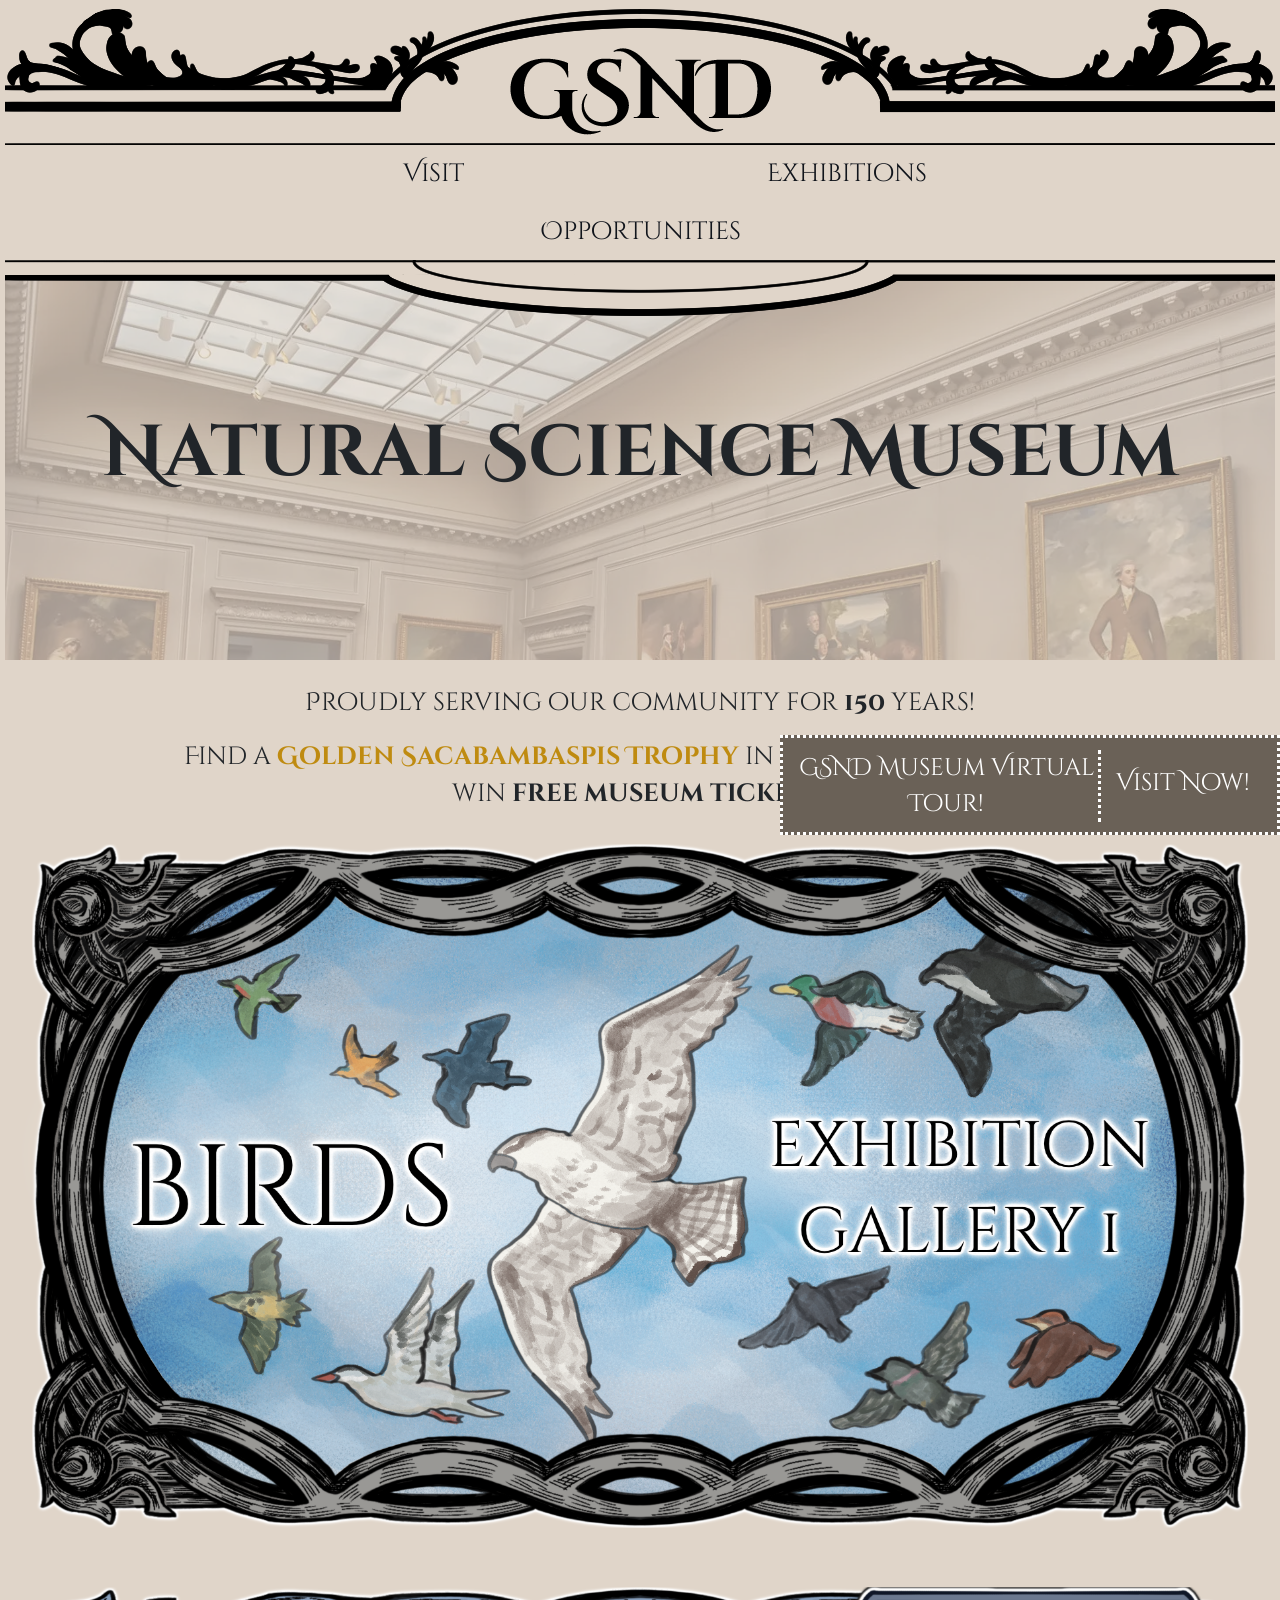
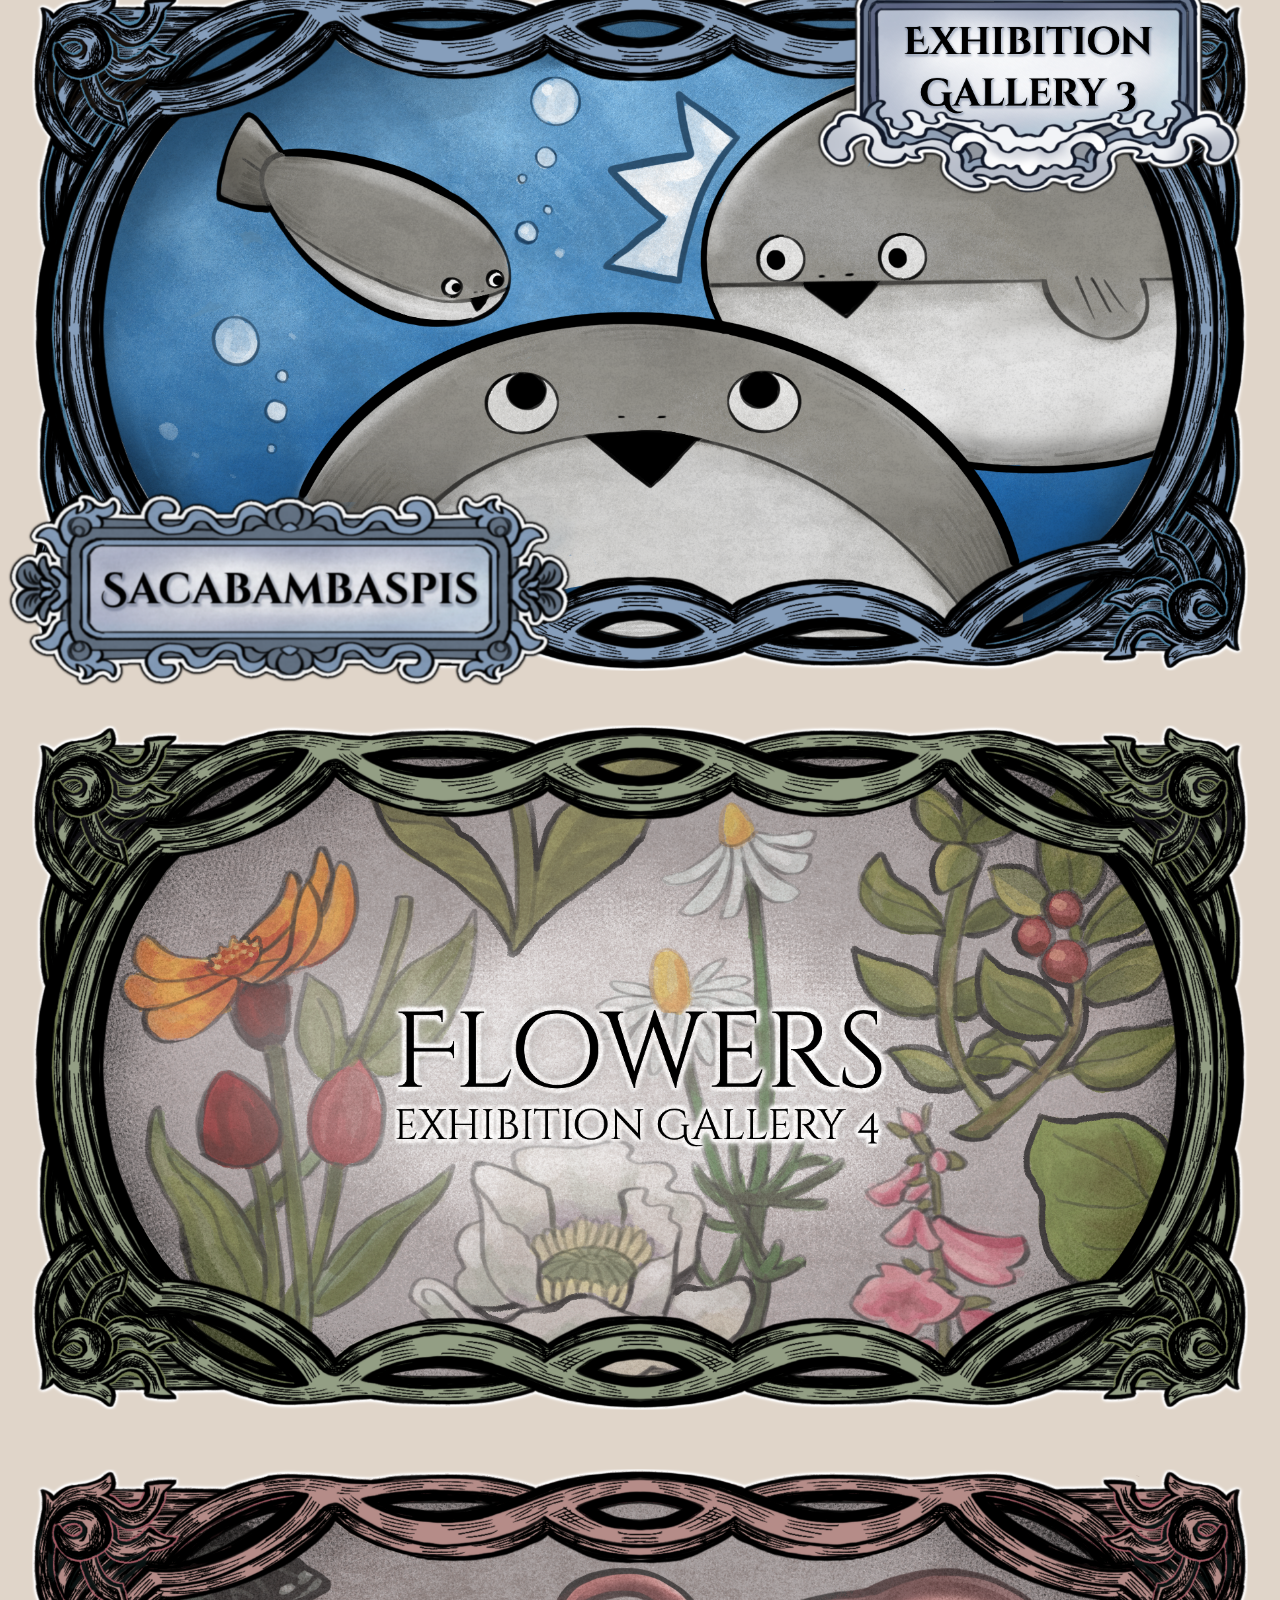
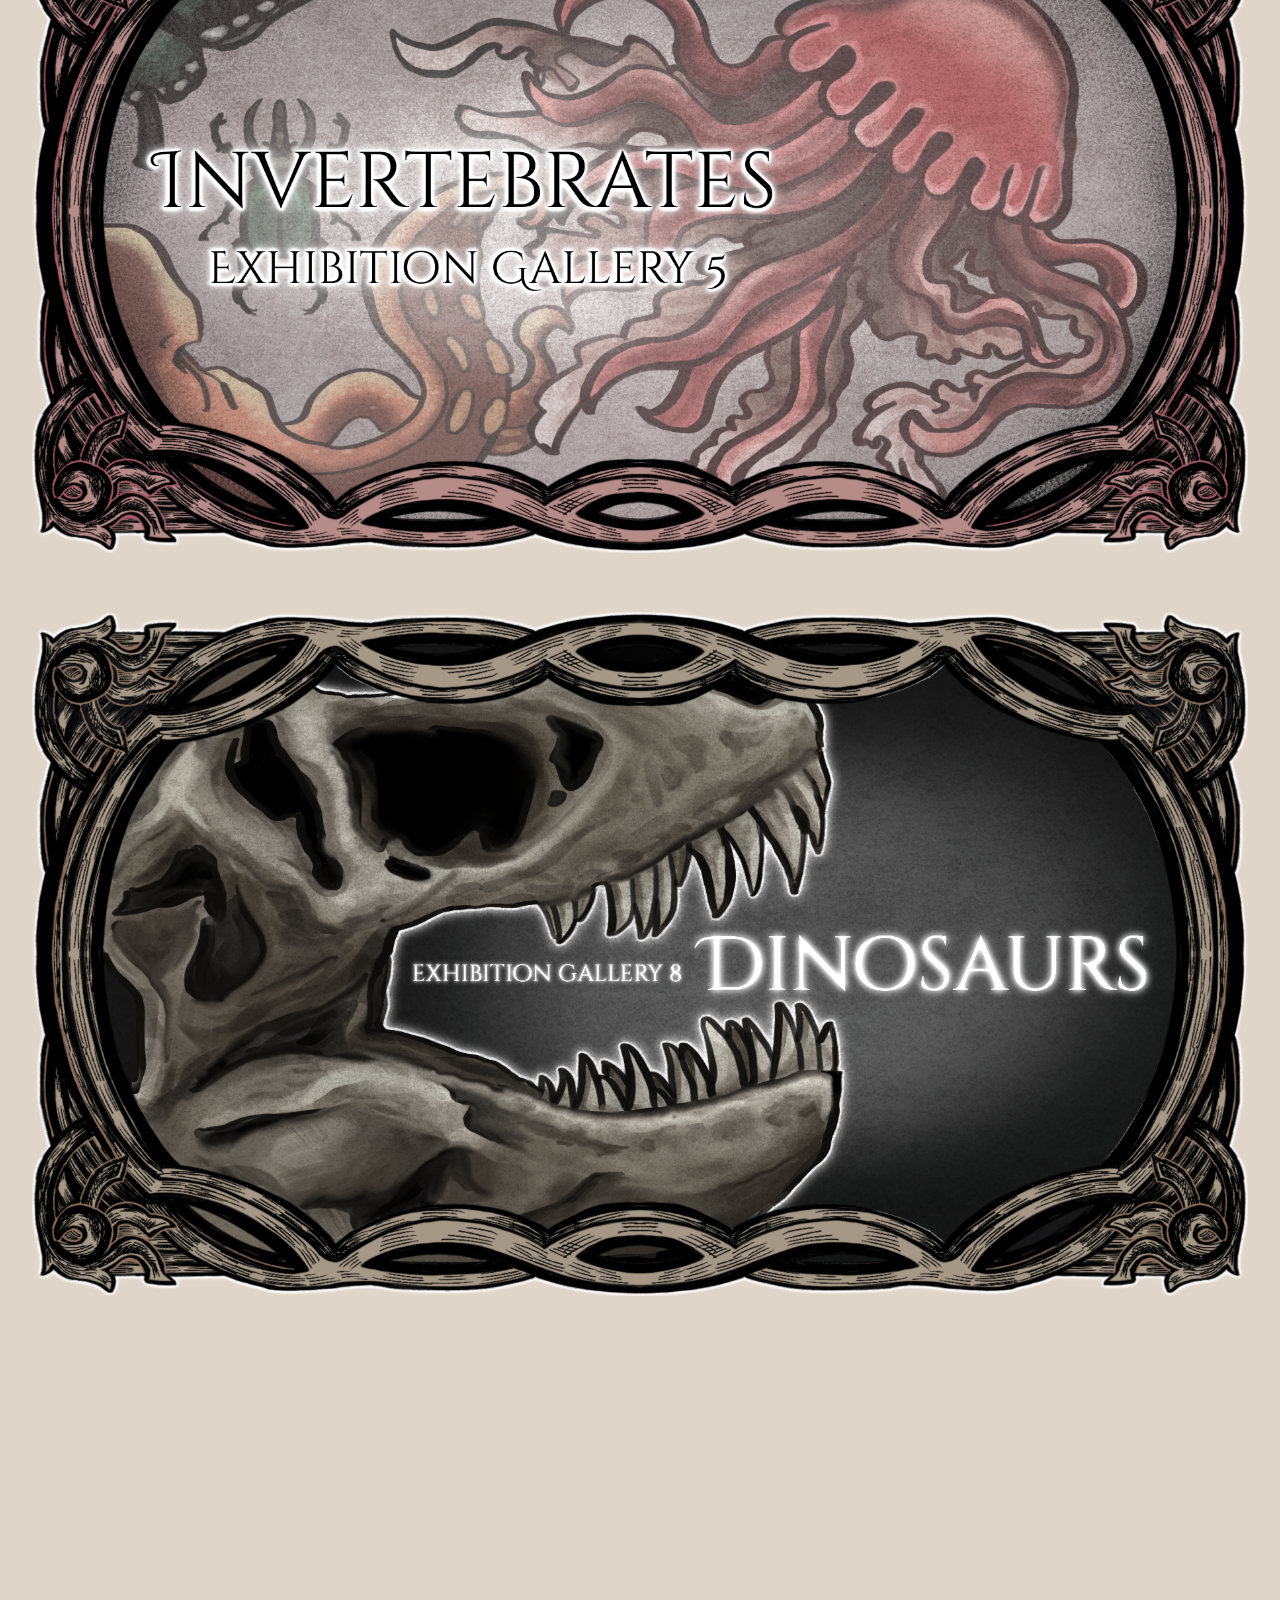
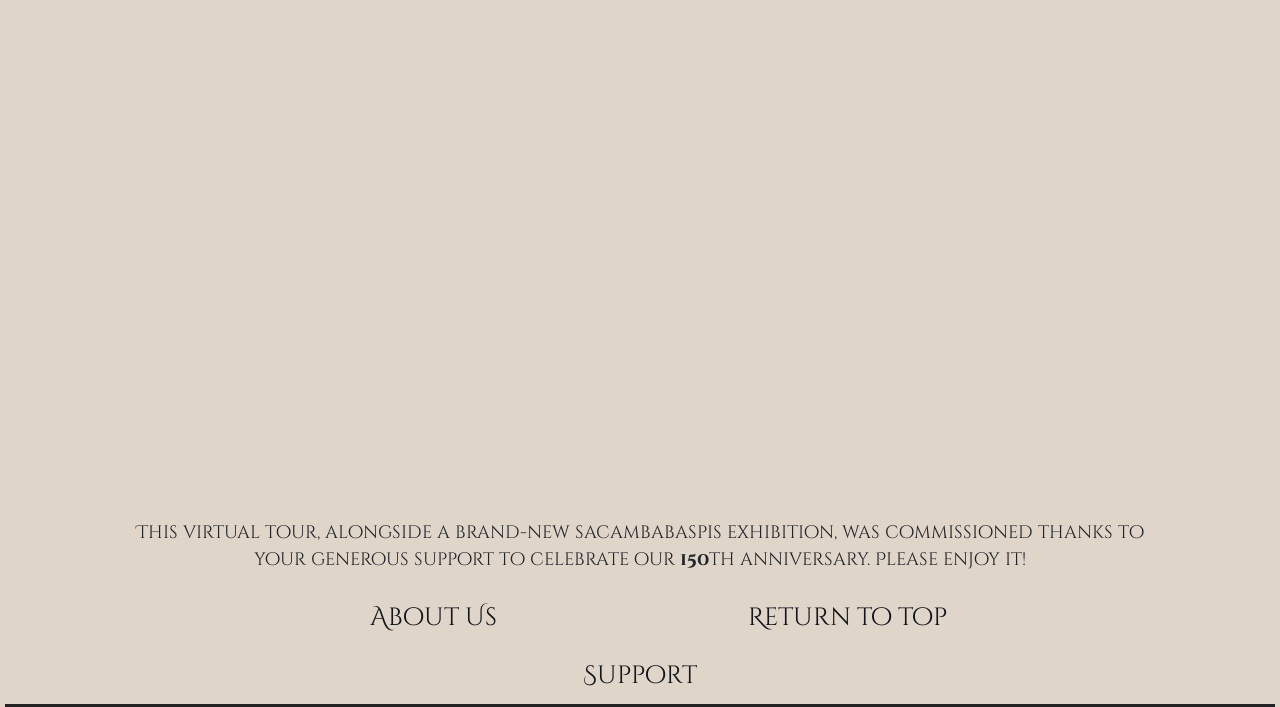
<file: index.html>
<!doctype html>
<html lang="en">
    <head>
        <!--Name that shows up on the tab-->
        <title>Natural Science Museum</title>
        <header><div id="top"></div></header>

        <!-- Bootstrap CSS v5.2.1; in case I habitually use it and can't tell if I did or not -->
        <link
            href="https://cdn.jsdelivr.net/npm/bootstrap@5.3.2/dist/css/bootstrap.min.css"
            rel="stylesheet"
            integrity="sha384-T3c6CoIi6uLrA9TneNEoa7RxnatzjcDSCmG1MXxSR1GAsXEV/Dwwykc2MPK8M2HN"
            crossorigin="anonymous"
        />

        <link href="base.css" rel="stylesheet" type="text/css">
        <link href="linkHide.css" rel="stylesheet" type="text/css">
    </head>

    <body>
        <a href="#virtual-tour">
            <div class="Fixed" style="border: 3px dotted #ffffff;">
                <p style="border-style: none dotted none none;">GSND Museum Virtual Tour!</p>
                <p style="justify-content: center; padding: 15px;">Visit Now!</p>
            </div>
        </a>
        

        <main id="bodyBG">
            <img src="Images/TopDecor.png">
            <div id="navBar" class="container">
                <button class="buttonFake">Visit</button>
                <button class="buttonFake">Exhibitions</button>
                <button class="buttonFake">Opportunities</button>
            </div>

            <div id="carouselExampleSlidesOnly" class="carousel slide" data-bs-ride="carousel" style="display:flex;">
                <div class="carousel-inner" style="opacity: 30%;">
                    <div class="carousel-item active">
                    <img src="Images/SlidePlaceholder1.png" class="d-block" alt="...">
                    </div>
                    <div class="carousel-item">
                    <img src="Images/SlidePlaceholder2.png" class="d-block" alt="...">
                    </div>
                    <div class="carousel-item">
                    <img src="Images/SlidePlaceholder3.png" class="d-block" alt="...">
                    </div>
                </div>
                <div id="titleBGFaux">
                        <img src="Images/TopDecor2.png">
                    </div>
                <div id="titleBG">
                    <p>Natural Science Museum</p>
                </div>
            </div>
            
            <br>
            
            <p style="text-align: center; font-size: 25px;">Proudly serving our community for <b>150</b> years!</p>
            <p style="text-align: center; font-size: 25px;">Find a <b style="color: rgb(191, 139, 16);">Golden Sacabambaspis Trophy</b> in our 
            virtual tour and <br>win <b>free museum tickets!</b></p>

            <div style="margin-bottom: 5px;">
                <img src="Images/hint1.PNG" style="max-width: 1270px;">
            </div>
            <br>

            <div \style="margin-bottom: 5px;">
                <img src="Images/hint3.PNG" style="max-width: 1270px;">
            </div>
            <br>
            
            <div style="margin-bottom: 5px;">
                <img src="Images/hint4.PNG" style="max-width: 1270px;">
            </div>
            <br> 

            <div style="margin-bottom: 5px;">
                <img src="Images/hint5.PNG" style="max-width: 1270px;">
            </div>
            <br> 

            <div style="margin-bottom: 5px;">
                <img src="Images/hint8.PNG" style="max-width: 1270px;">
            </div>
            <br> 

            <div id="virtual-tour">
                <iframe frameborder="0" src="https://itch.io/embed-upload/16922474?color=473A2C" allowfullscreen="" width="1200" height="745"><a href="https://raddishradish.itch.io/museum-tour">Play Museum Tour on itch.io</a></iframe>
                <p style="text-align: center; font-size: 18px;"><br>This virtual tour, alongside a brand-new sacambabaspis exhibition, was commissioned thanks to <br>your generous support to celebrate our <b>150</b>th anniversary. Please enjoy it!<br></p>
            </div>
            <div id="navBar" class="container" style="width: 1270px;">
                <a href="https://gsnd2027.carrd.co/" target="_blank"><button class="buttonNav">About Us</button></a>
                <a href="#top"><button class="buttonNav">Return to top</button></a>
                <button class="buttonFake">Support</button>
            </div>
        </main>
    </body>

    <footer>
        <!--Credits?-->
    </footer>

    <script
        src="https://cdn.jsdelivr.net/npm/bootstrap@5.3.2/dist/js/bootstrap.min.js"
        integrity="sha384-BBtl+eGJRgqQAUMxJ7pMwbEyER4l1g+O15P+16Ep7Q9Q+zqX6gSbd85u4mG4QzX+"
        crossorigin="anonymous"
    ></script>
</html>
</file>
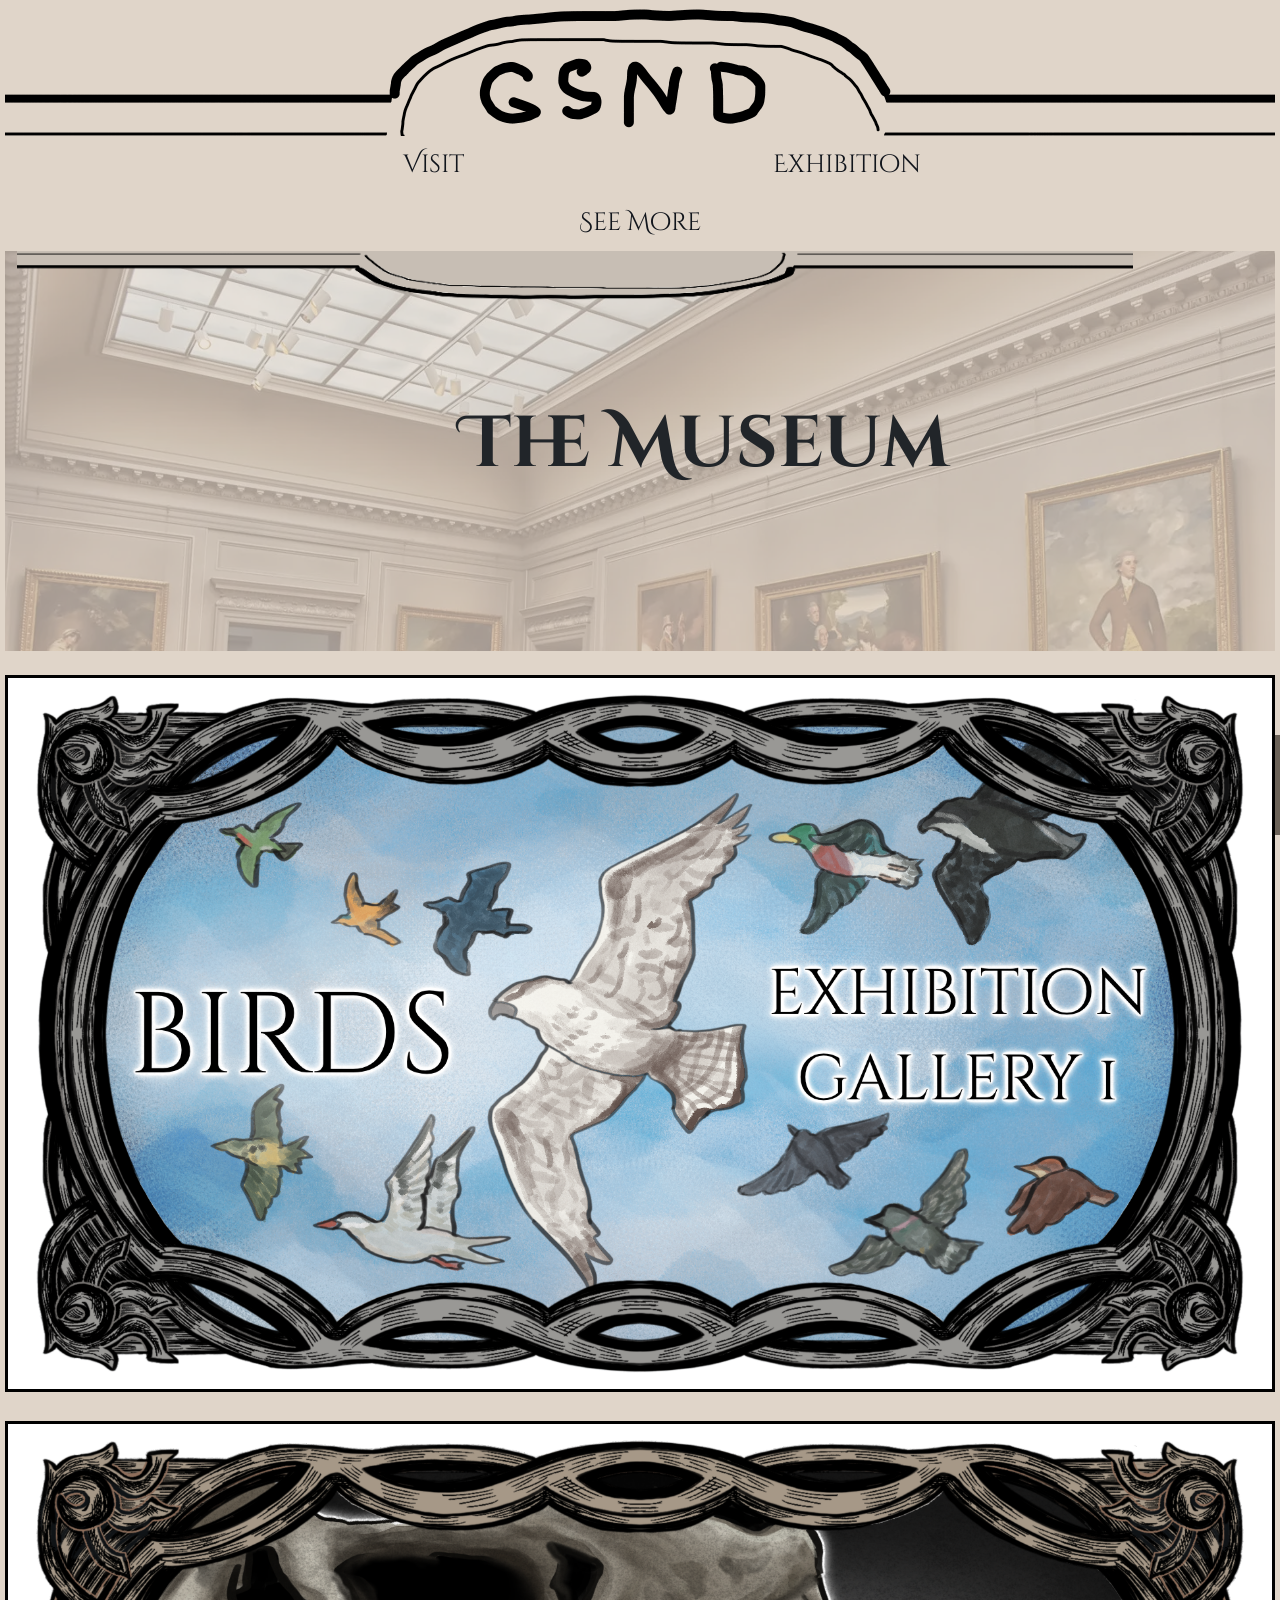
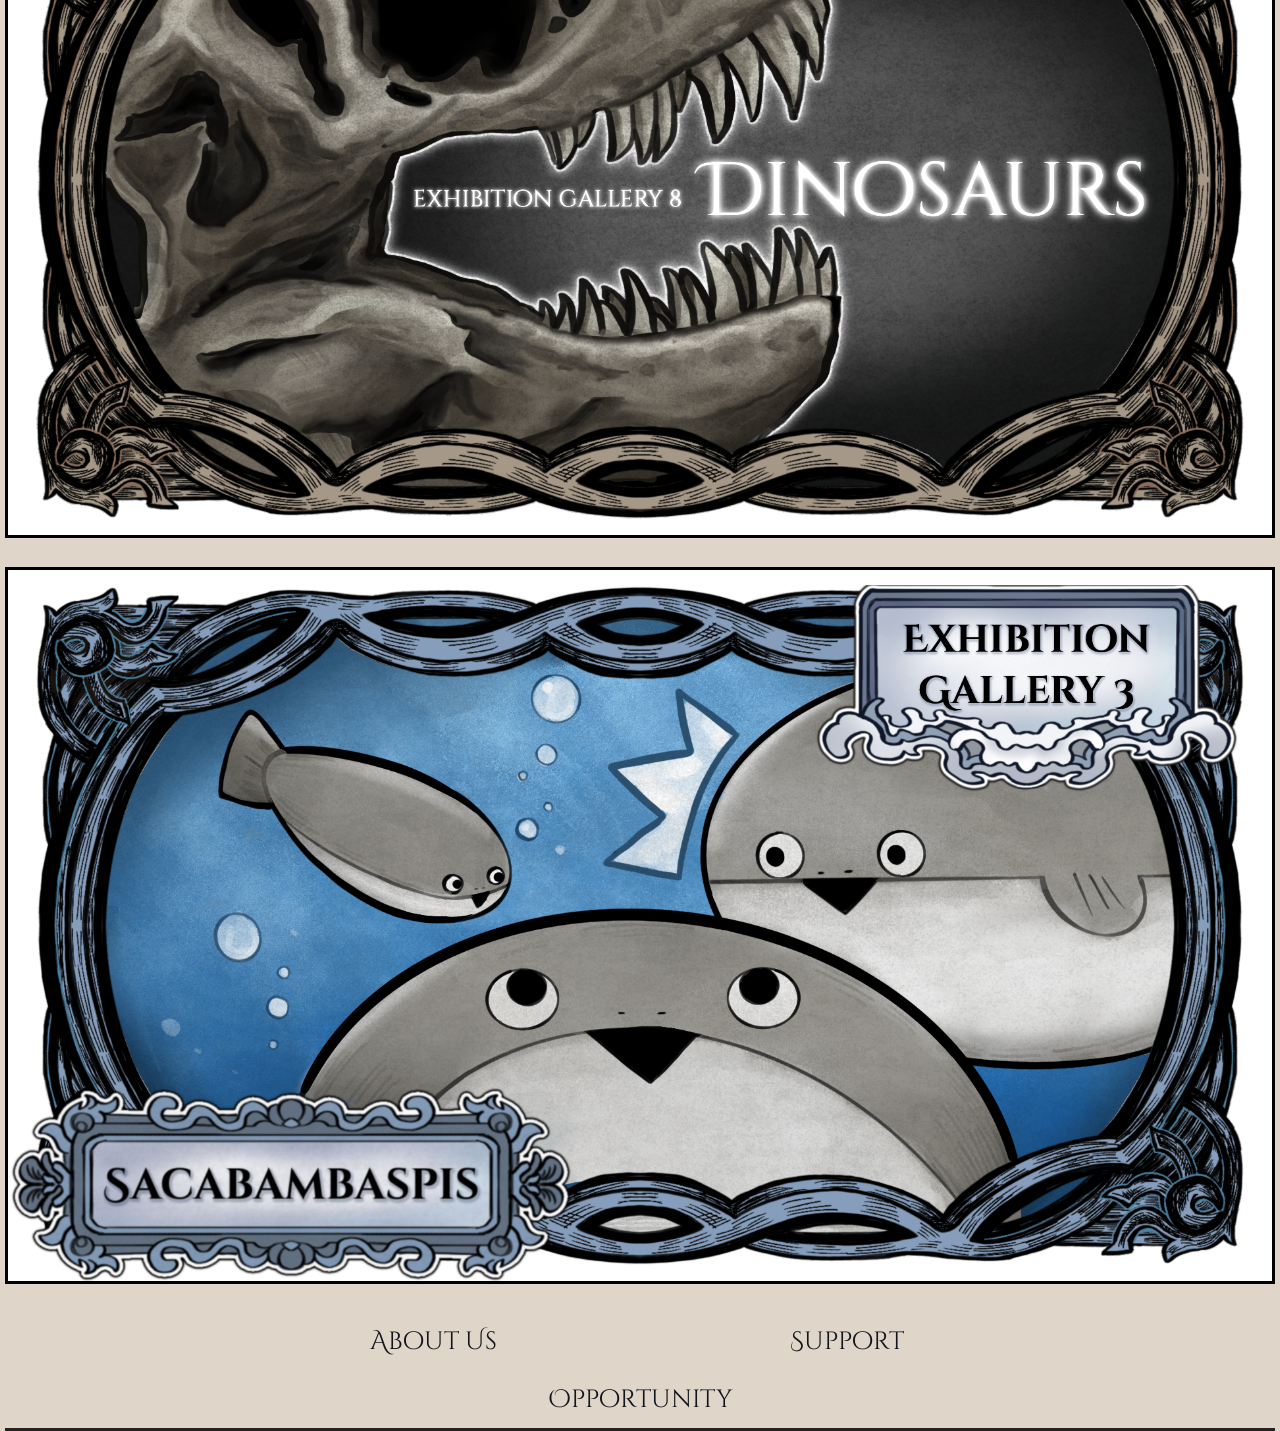
<file: frontpage.html>
<!doctype html>
<html lang="en">
    <head>
        <!--Name that shows up on the tab-->
        <title>Museum Game</title>

        <!-- Bootstrap CSS v5.2.1; in case I habitually use it and can't tell if I did or not -->
        <link
            href="https://cdn.jsdelivr.net/npm/bootstrap@5.3.2/dist/css/bootstrap.min.css"
            rel="stylesheet"
            integrity="sha384-T3c6CoIi6uLrA9TneNEoa7RxnatzjcDSCmG1MXxSR1GAsXEV/Dwwykc2MPK8M2HN"
            crossorigin="anonymous"
        />

        <link href="base.css" rel="stylesheet" type="text/css">
        <link href="linkHide.css" rel="stylesheet" type="text/css">
    </head>

    <body>
        <a href="LINK_HERE">
            <div class="Fixed">
                <p style="border-style: none dotted none none;">Welcome to the GSND Museum!</p>
                <p style="justify-content: center; padding: 15px;">Visit Now!</p>
            </div>
        </a>
        

        <main id="bodyBG">
            <img src="Images/TopPlaceholder.png">
            <div id="navBar" class="container">
                <a href="LINK_HERE"><button class="buttonNav">Visit</button></a>
                <a href="LINK_HERE"><button class="buttonNav">Exhibition</button></a>
                <a href="https://gsnd2027.carrd.co/"><button class="buttonNav">See More</button></a>
            </div>

            <div id="carouselExampleSlidesOnly" class="carousel slide" data-bs-ride="carousel" style="display:flex;">
                <div class="carousel-inner" style="opacity: 30%;">
                    <div class="carousel-item active">
                    <img src="Images/SlidePlaceholder1.png" class="d-block" alt="...">
                    </div>
                    <div class="carousel-item">
                    <img src="Images/SlidePlaceholder2.png" class="d-block" alt="...">
                    </div>
                    <div class="carousel-item">
                    <img src="Images/SlidePlaceholder3.png" class="d-block" alt="...">
                    </div>
                </div>
                <div id="titleBGFaux" class="container">
                        <img src="Images/TopPlaceholder2.png">
                    </div>
                <div id="titleBG" class="container">
                    <p>The Museum</p>
                </div>
            </div>
            
            <br>
            
            <div class="card rounded-0" style="width: 1270px; margin-bottom: 5px; border-width: 3px; border-color: black;">
                <img src="Images/hint1.PNG">
            </div>

            <br>

            <div class="card rounded-0" style="width: 1270px; margin-bottom: 5px; border-width: 3px; border-color: black;">
                <img src="Images/hint2.PNG">
            </div>

            <br>
            
            <div class="card rounded-0" style="width: 1270px; margin-bottom: 5px; border-width: 3px; border-color: black;">
                <img src="Images/hint3.PNG">
            </div>
            <br> 
            
            <div id="navBar" class="container" style="width: 1270px;">
                <a href="LINK_HERE"><button class="buttonNav">About Us</button></a>
                <a href="LINK_HERE"><button class="buttonNav">Support</button></a>
                <a href="LINK_HERE"><button class="buttonNav">Opportunity</button></a>
            </div>
        </main>
    </body>

    <footer>
        <!--Credits?-->
    </footer>

    <script
            src="https://cdn.jsdelivr.net/npm/bootstrap@5.3.2/dist/js/bootstrap.min.js"
            integrity="sha384-BBtl+eGJRgqQAUMxJ7pMwbEyER4l1g+O15P+16Ep7Q9Q+zqX6gSbd85u4mG4QzX+"
            crossorigin="anonymous"
        ></script>
</html>
</file>
<file: base.css>
/*Google Font Imported*/
@import url('https://fonts.googleapis.com/css2?family=Cinzel+Decorative:wght@400;700;900&display=swap');
.cinzel-decorative-regular {
  font-family: "Cinzel Decorative", serif;
  font-weight: 400;
  font-style: normal;
}

.cinzel-decorative-bold {
  font-family: "Cinzel Decorative", serif;
  font-weight: 700;
  font-style: normal;
}

.cinzel-decorative-black {
  font-family: "Cinzel Decorative", serif;
  font-weight: 900;
  font-style: normal;
}
/*Font Info end*/




body {
    background-color: rgb(224, 213, 201);
    font-family: "Cinzel Decorative", serif;
    font-weight: 400;
    font-style: normal;
}


#bodyBG {
    max-width:1270px;
    margin:auto;
    background-color: inherit;
    border-style: none none solid none;
    border-color:#232323;
    border-width: medium;
}


#navBar {
    text-align: center;
    grid-row: 1;
    text-transform: uppercase;
    padding: 0;
}

.buttonNav, .buttonFake{
    grid-row: 1;
    border: none;
    background-color: inherit;
    color: #11151C;
    padding: 10px;
    margin-inline: 5px;
    text-decoration: none;
    display: inline-block;
    font-size: 25px;
    transition-duration: 0.2s;
    cursor: pointer;
    width:400px;
}

.buttonNav:hover{
    background-color: rgb(217, 209, 200);
}

.buttonFake:hover{
    cursor: initial;
}


li {
    list-style-type: none;
}

/*The cheat for the upper title bar thingy*/
#titleBGFaux{
    position:absolute;
    display:flex;
    flex-direction: column;
}

/*Title overlay on image*/
#titleBG{
    width: 100%;
    top:0;
    right:0;
    position:absolute;
    display:flex;
    justify-content: left;
    align-items: center;
    flex-direction: column;
    font-size: 450%;
    font-weight:bold;
    padding: 50px;
    line-height: 400%;
}

/*Fixed box following while scrolling*/
.Fixed
{
    position: fixed;
    bottom:0;
    right:0;
    display: grid;
    grid-template-columns: auto auto;
    margin-bottom: 65px;
    text-align: center;
    background-color:rgb(106, 97, 87);
    color:#ffffff;
    width:500px;
    height:100px;
    justify-content: center;
    font-size:x-large;
    padding:12px;
}
.Fixed:hover {
    transition:0.2s;
    background-color: rgb(71, 58, 44);
}

/* itch.io embed */
#virtual-tour
{
    text-align: center;
}
</file>
<file: linkHide.css>
a:link{
    text-decoration: none;
    color: black;
}

a:visited{
    text-decoration: none;
    color: black;
}

a:hover{
    text-decoration: underline;
}

a:active{
    text-decoration: none;
}
</file>
